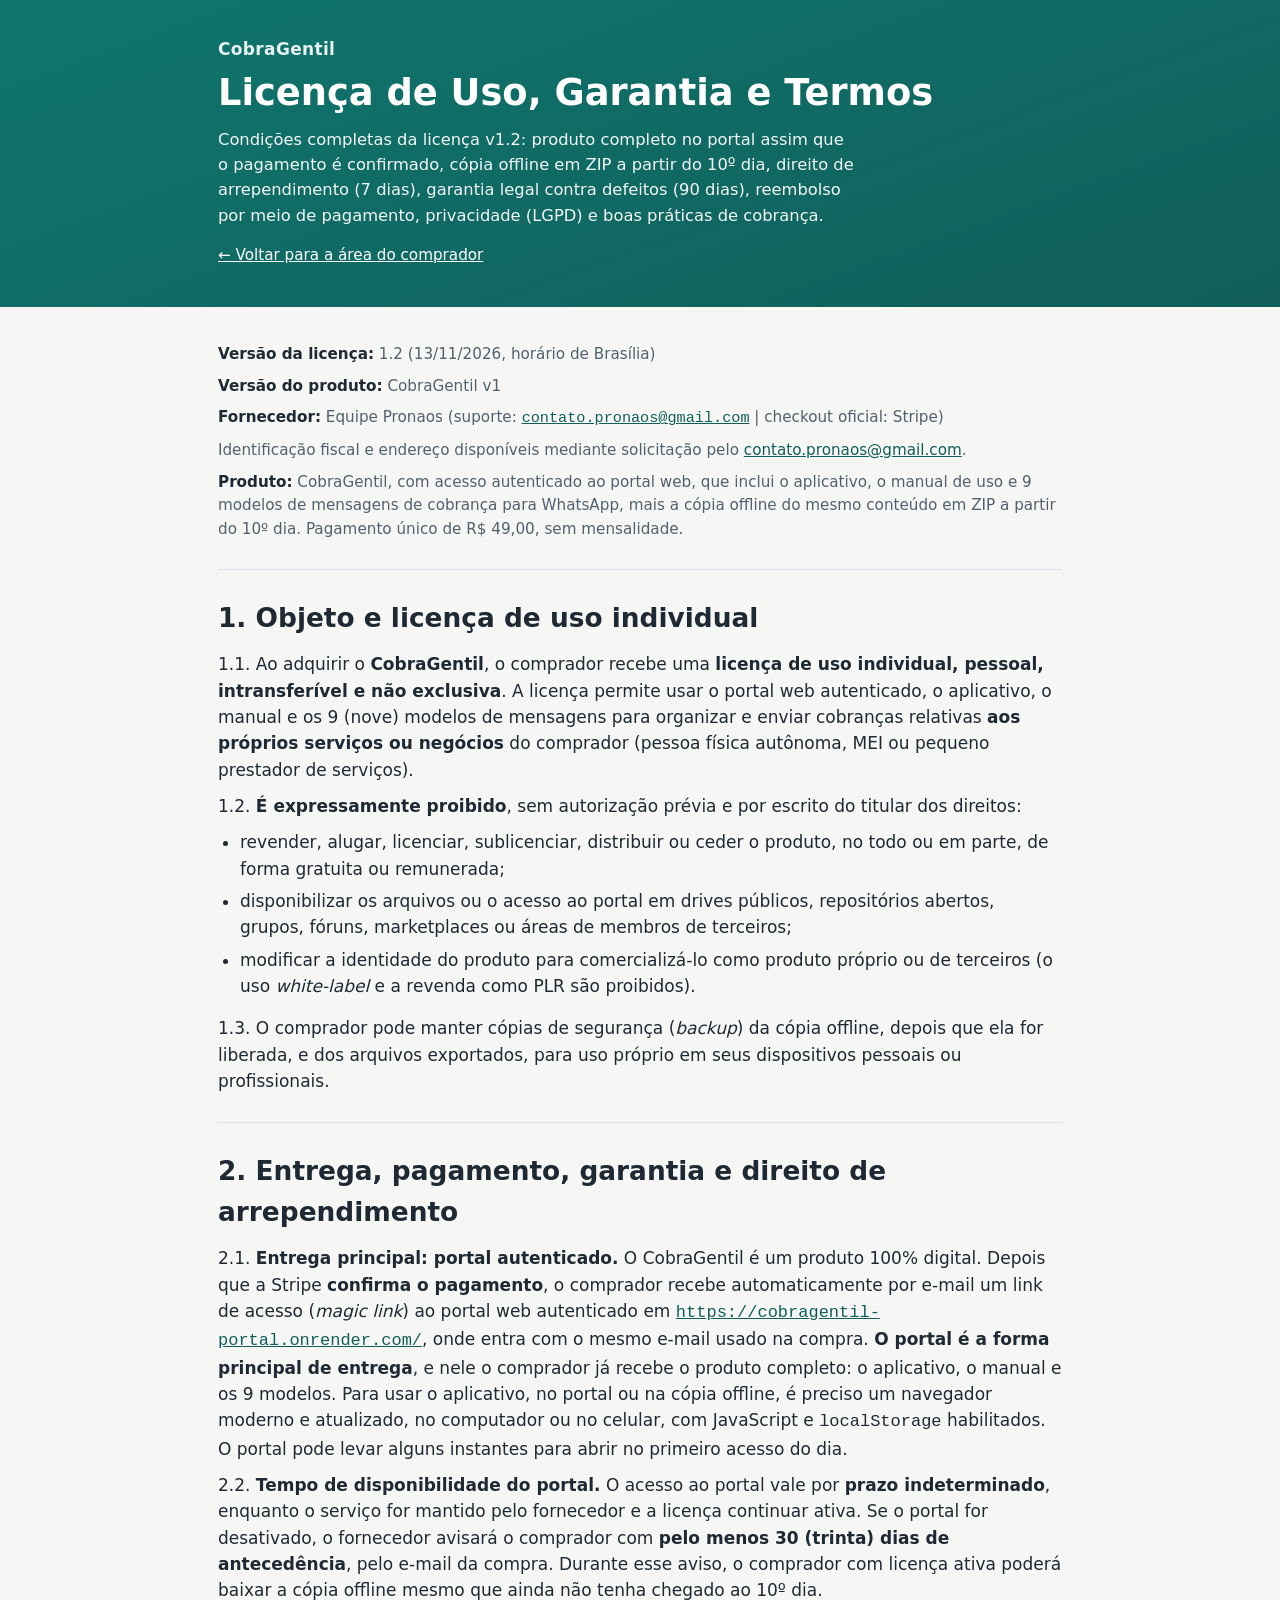
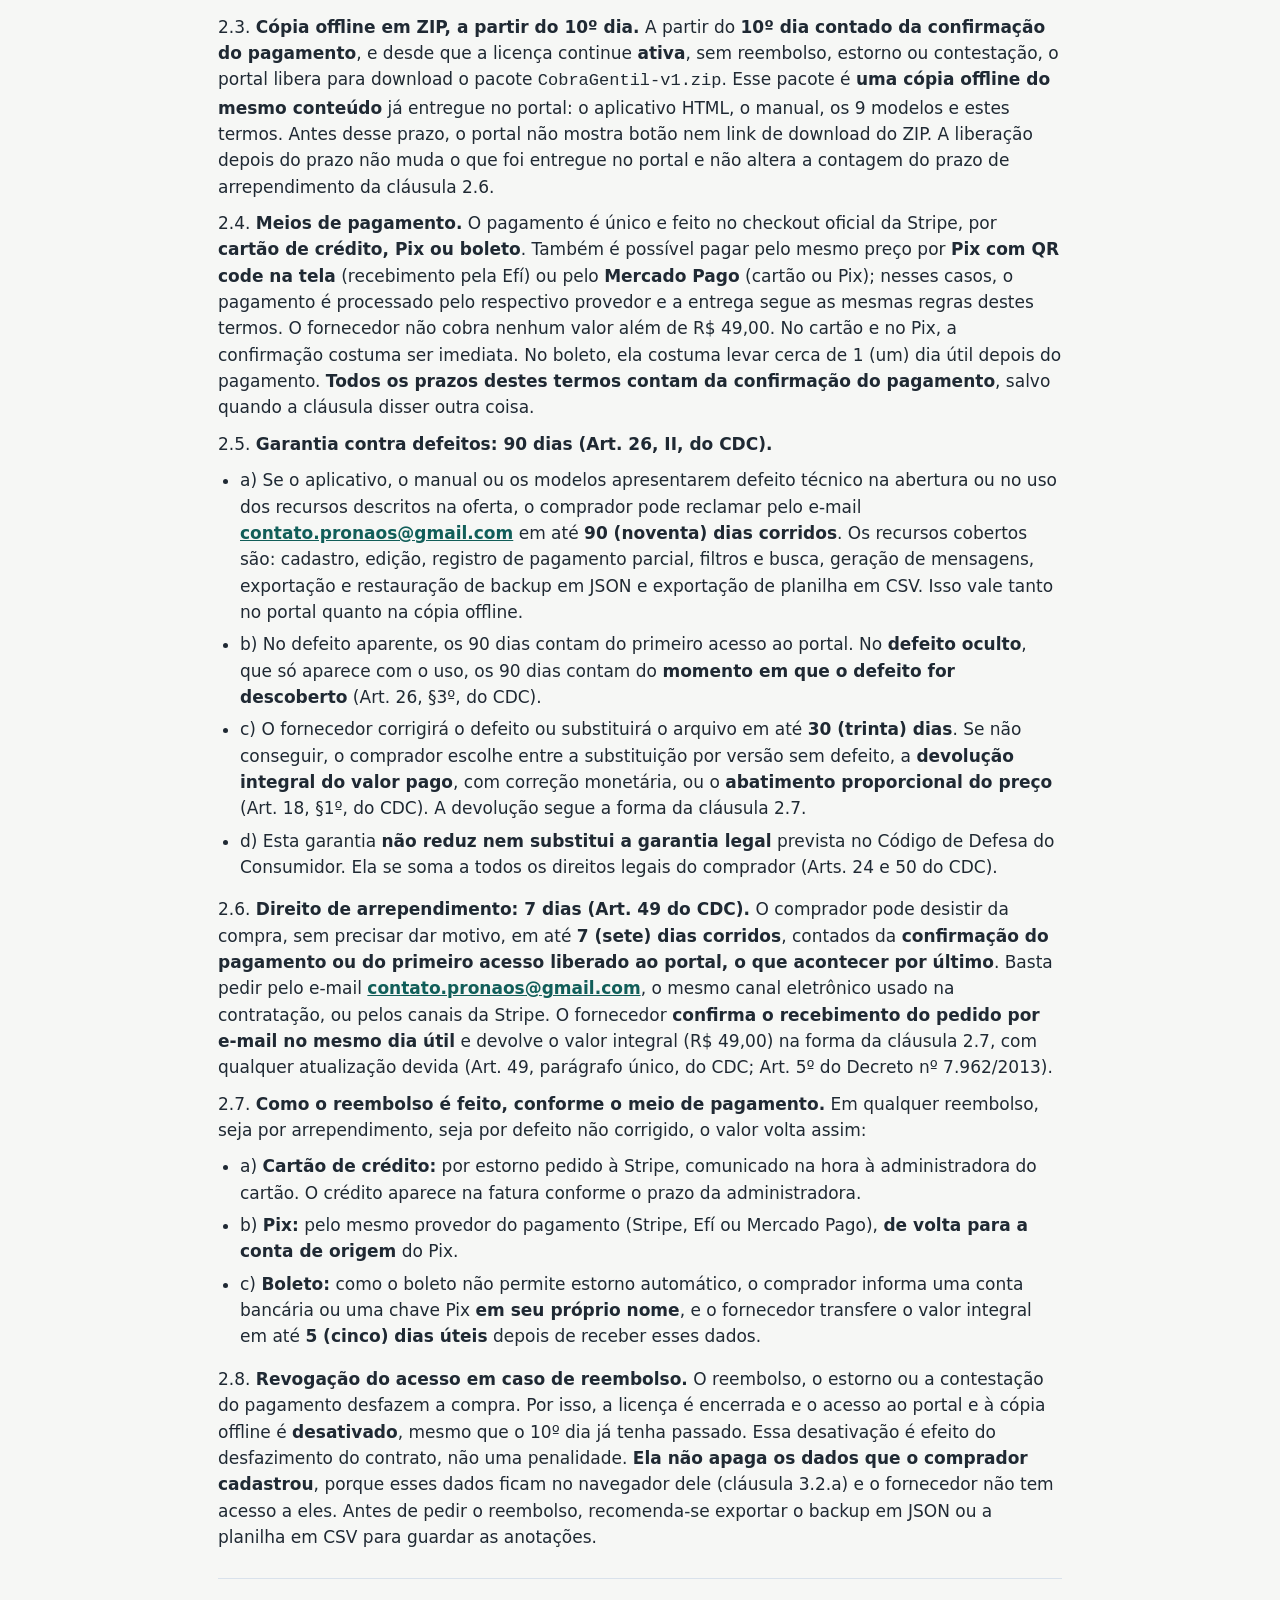
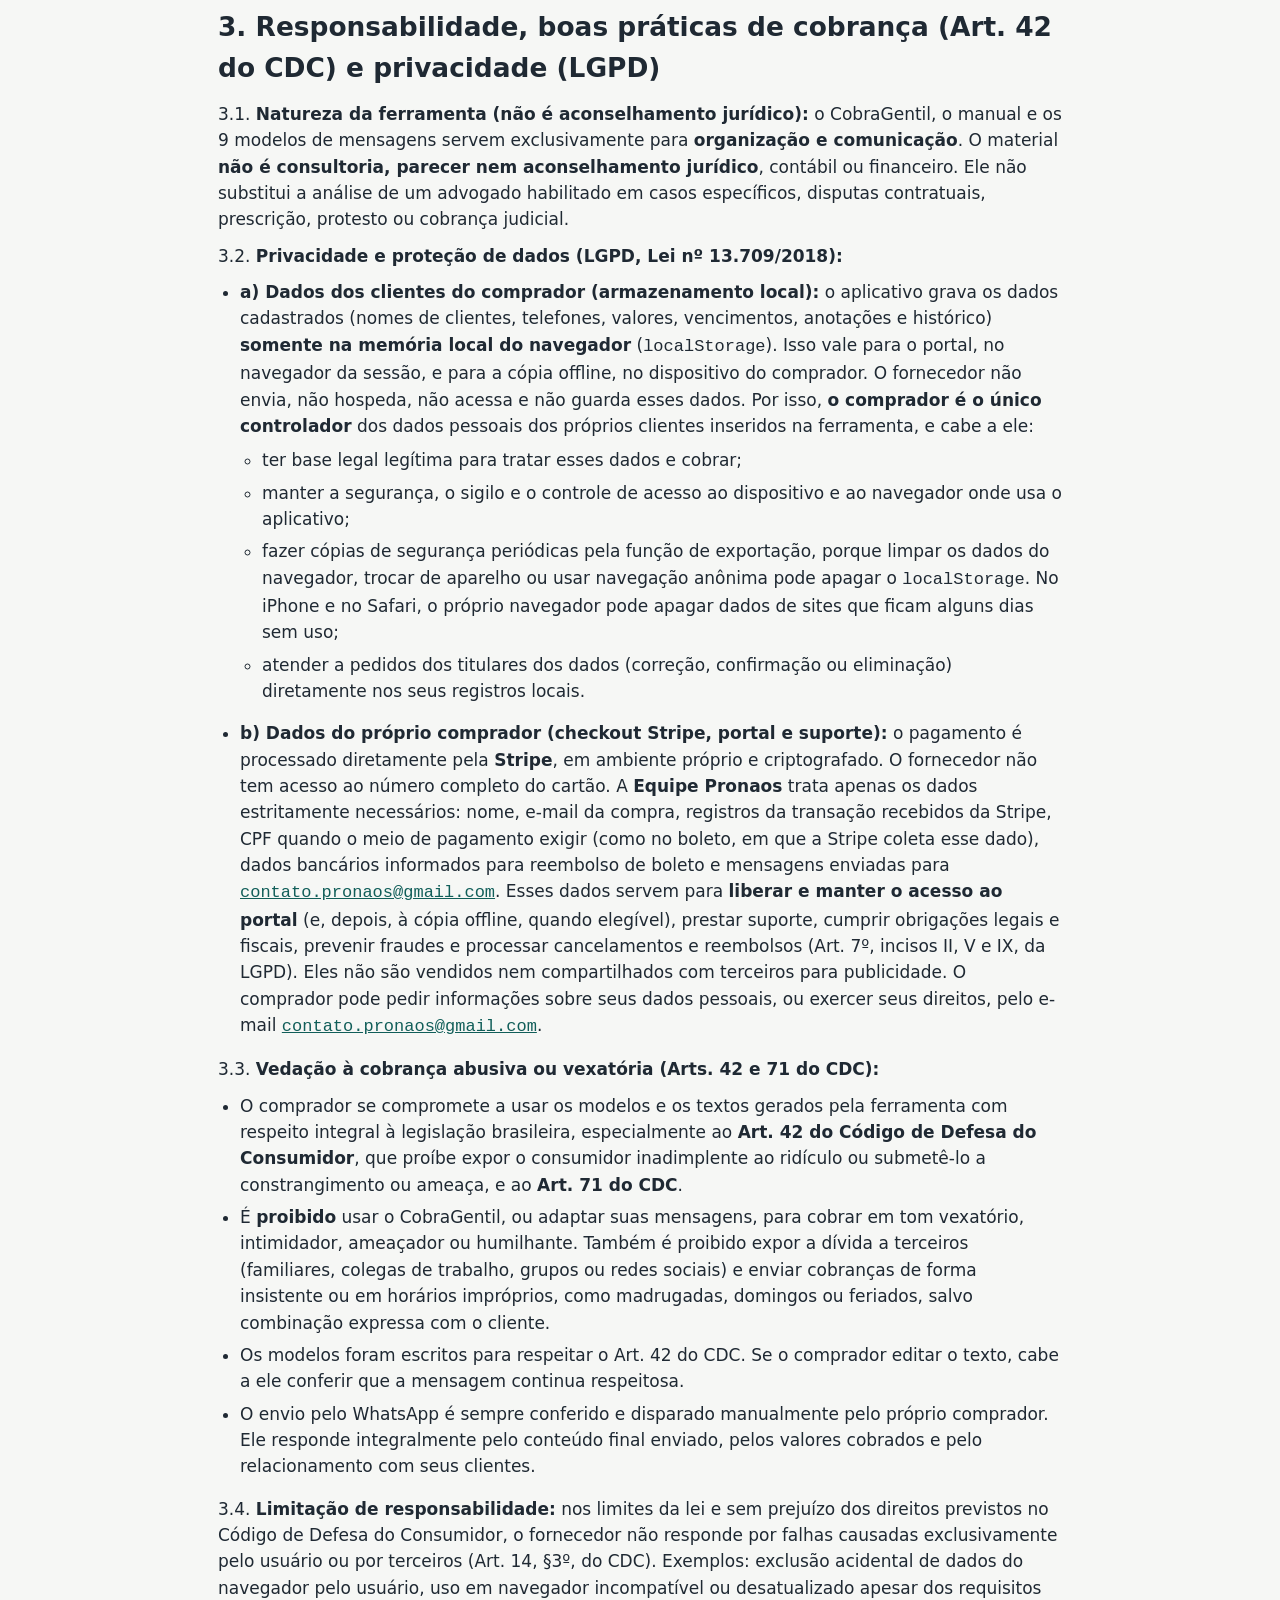
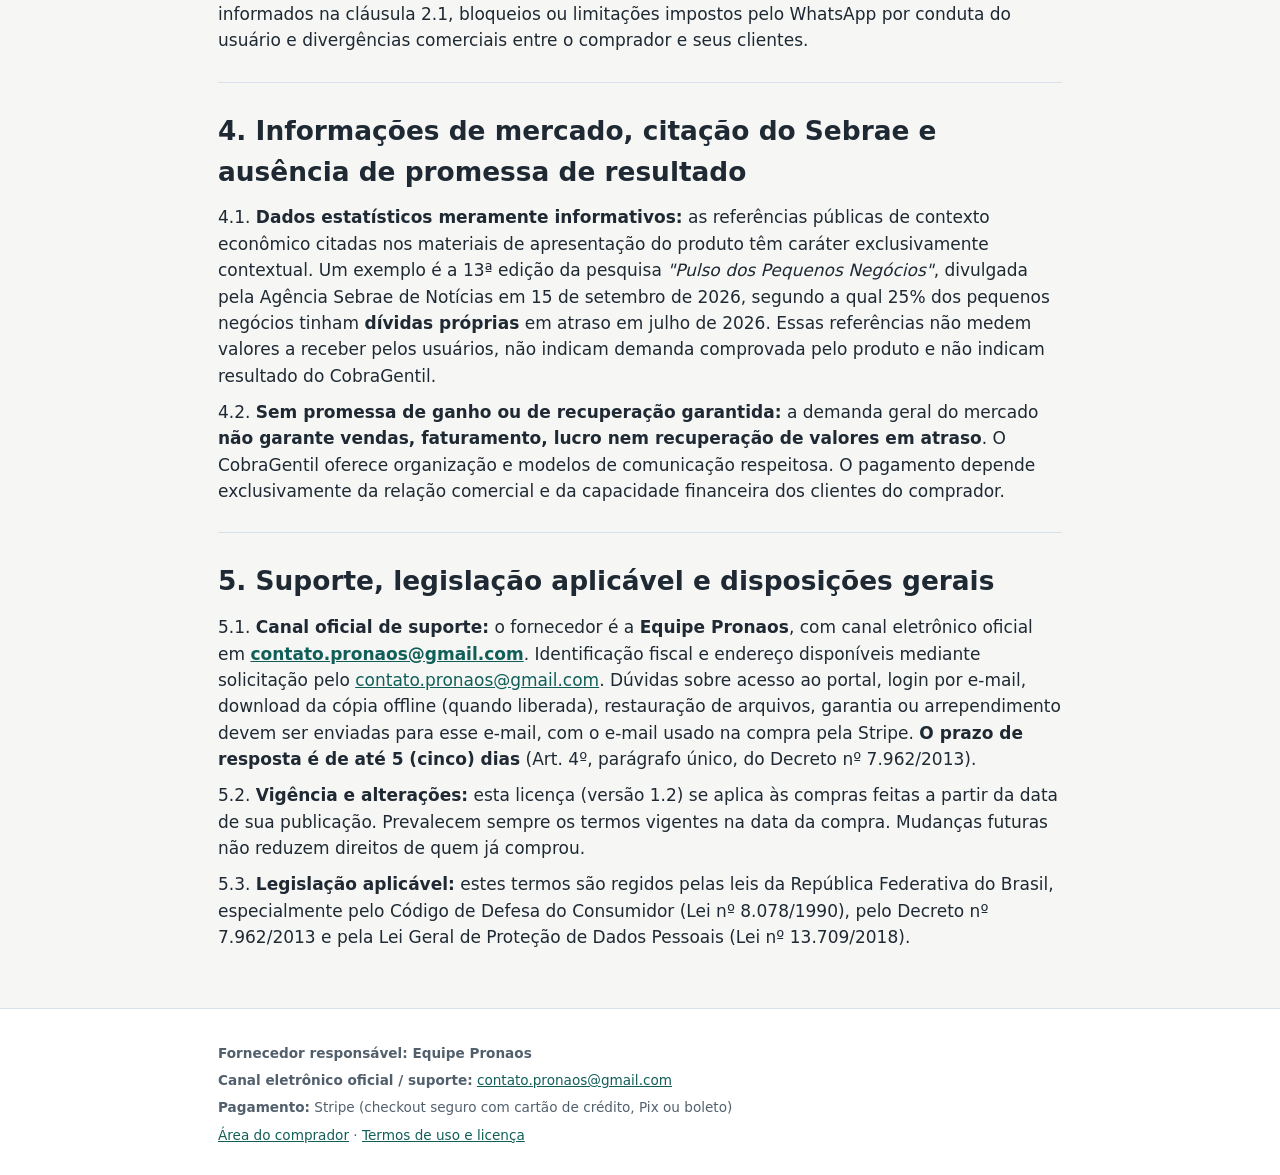
<file: web/termos.html>
<!DOCTYPE html>
<html lang="pt-BR">
<head>
<meta charset="UTF-8">
<meta name="viewport" content="width=device-width, initial-scale=1">
<meta name="robots" content="noindex, nofollow">
<title>Licença de Uso, Garantia e Termos · Portal CobraGentil</title>
<meta name="description" content="Licença de uso individual (v1.2), produto completo no portal desde a confirmação do pagamento, cópia offline em ZIP a partir do 10º dia, 7 dias de arrependimento (Art. 49 do CDC), garantia legal de 90 dias contra defeitos (Art. 26 do CDC), reembolso por meio de pagamento, privacidade (LGPD) e boas práticas de cobrança.">
<link rel="stylesheet" href="./css/portal.css">
<style>
.conteudo{padding:36px 0 48px}
.hero a.voltar{color:#fff;text-decoration:underline;font-size:.95rem;display:inline-block;margin-top:16px}
.meta{color:var(--sub);font-size:.95rem;margin:0 0 8px}
.meta strong{color:var(--texto)}
article p{margin:10px 0}
article ul{padding-left:22px;margin:8px 0 16px}
article li{margin:6px 0}
article h2{font-size:clamp(1.25rem,3.5vw,1.65rem);margin:28px 0 12px}
hr.sep{border:0;border-top:1px solid var(--borda);margin:28px 0}
</style>
</head>
<body>
<header class="hero">
  <div class="wrap">
    <div class="marca">CobraGentil</div>
    <h1>Licença de Uso, Garantia e Termos</h1>
    <p class="lead">Condições completas da licença v1.2: produto completo no portal assim que o pagamento é confirmado, cópia offline em ZIP a partir do 10º dia, direito de arrependimento (7 dias), garantia legal contra defeitos (90 dias), reembolso por meio de pagamento, privacidade (LGPD) e boas práticas de cobrança.</p>
    <a href="./index.html" class="voltar">← Voltar para a área do comprador</a>
  </div>
</header>
<main class="conteudo">
  <div class="wrap">
    <article>
<p class="meta"><strong>Versão da licença:</strong> 1.2 (13/11/2026, horário de Brasília)</p>
<p class="meta"><strong>Versão do produto:</strong> CobraGentil v1</p>
<p class="meta"><strong>Fornecedor:</strong> Equipe Pronaos (suporte: <code><a href="mailto:contato.pronaos@gmail.com">contato.pronaos@gmail.com</a></code> | checkout oficial: Stripe)</p>
<p class="meta">Identificação fiscal e endereço disponíveis mediante solicitação pelo <a href="mailto:contato.pronaos@gmail.com">contato.pronaos@gmail.com</a>.</p>
<p class="meta"><strong>Produto:</strong> CobraGentil, com acesso autenticado ao portal web, que inclui o aplicativo, o manual de uso e 9 modelos de mensagens de cobrança para WhatsApp, mais a cópia offline do mesmo conteúdo em ZIP a partir do 10º dia. Pagamento único de R$ 49,00, sem mensalidade.</p>
<hr class="sep">
<h2>1. Objeto e licença de uso individual</h2>
<p>1.1. Ao adquirir o <strong>CobraGentil</strong>, o comprador recebe uma <strong>licença de uso individual, pessoal, intransferível e não exclusiva</strong>. A licença permite usar o portal web autenticado, o aplicativo, o manual e os 9 (nove) modelos de mensagens para organizar e enviar cobranças relativas <strong>aos próprios serviços ou negócios</strong> do comprador (pessoa física autônoma, MEI ou pequeno prestador de serviços).</p>
<p>1.2. <strong>É expressamente proibido</strong>, sem autorização prévia e por escrito do titular dos direitos:</p>
<ul>
<li>revender, alugar, licenciar, sublicenciar, distribuir ou ceder o produto, no todo ou em parte, de forma gratuita ou remunerada;
</li><li>disponibilizar os arquivos ou o acesso ao portal em drives públicos, repositórios abertos, grupos, fóruns, marketplaces ou áreas de membros de terceiros;
</li><li>modificar a identidade do produto para comercializá-lo como produto próprio ou de terceiros (o uso <em>white-label</em> e a revenda como PLR são proibidos).
</li></ul>
<p>1.3. O comprador pode manter cópias de segurança (<em>backup</em>) da cópia offline, depois que ela for liberada, e dos arquivos exportados, para uso próprio em seus dispositivos pessoais ou profissionais.</p>
<hr class="sep">
<h2>2. Entrega, pagamento, garantia e direito de arrependimento</h2>
<p>2.1. <strong>Entrega principal: portal autenticado.</strong> O CobraGentil é um produto 100% digital. Depois que a Stripe <strong>confirma o pagamento</strong>, o comprador recebe automaticamente por e-mail um link de acesso (<em>magic link</em>) ao portal web autenticado em <code><a href="https://cobragentil-portal.onrender.com/" rel="noopener">https://cobragentil-portal.onrender.com/</a></code>, onde entra com o mesmo e-mail usado na compra. <strong>O portal é a forma principal de entrega</strong>, e nele o comprador já recebe o produto completo: o aplicativo, o manual e os 9 modelos. Para usar o aplicativo, no portal ou na cópia offline, é preciso um navegador moderno e atualizado, no computador ou no celular, com JavaScript e <code>localStorage</code> habilitados. O portal pode levar alguns instantes para abrir no primeiro acesso do dia.</p>
<p>2.2. <strong>Tempo de disponibilidade do portal.</strong> O acesso ao portal vale por <strong>prazo indeterminado</strong>, enquanto o serviço for mantido pelo fornecedor e a licença continuar ativa. Se o portal for desativado, o fornecedor avisará o comprador com <strong>pelo menos 30 (trinta) dias de antecedência</strong>, pelo e-mail da compra. Durante esse aviso, o comprador com licença ativa poderá baixar a cópia offline mesmo que ainda não tenha chegado ao 10º dia.</p>
<p>2.3. <strong>Cópia offline em ZIP, a partir do 10º dia.</strong> A partir do <strong>10º dia contado da confirmação do pagamento</strong>, e desde que a licença continue <strong>ativa</strong>, sem reembolso, estorno ou contestação, o portal libera para download o pacote <code>CobraGentil-v1.zip</code>. Esse pacote é <strong>uma cópia offline do mesmo conteúdo</strong> já entregue no portal: o aplicativo HTML, o manual, os 9 modelos e estes termos. Antes desse prazo, o portal não mostra botão nem link de download do ZIP. A liberação depois do prazo não muda o que foi entregue no portal e não altera a contagem do prazo de arrependimento da cláusula 2.6.</p>
<p>2.4. <strong>Meios de pagamento.</strong> O pagamento é único e feito no checkout oficial da Stripe, por <strong>cartão de crédito, Pix ou boleto</strong>. Também é possível pagar pelo mesmo preço por <strong>Pix com QR code na tela</strong> (recebimento pela Efí) ou pelo <strong>Mercado Pago</strong> (cartão ou Pix); nesses casos, o pagamento é processado pelo respectivo provedor e a entrega segue as mesmas regras destes termos. O fornecedor não cobra nenhum valor além de R$ 49,00. No cartão e no Pix, a confirmação costuma ser imediata. No boleto, ela costuma levar cerca de 1 (um) dia útil depois do pagamento. <strong>Todos os prazos destes termos contam da confirmação do pagamento</strong>, salvo quando a cláusula disser outra coisa.</p>
<p>2.5. <strong>Garantia contra defeitos: 90 dias (Art. 26, II, do CDC).</strong></p>
<ul>
<li>a) Se o aplicativo, o manual ou os modelos apresentarem defeito técnico na abertura ou no uso dos recursos descritos na oferta, o comprador pode reclamar pelo e-mail <strong><a href="mailto:contato.pronaos@gmail.com">contato.pronaos@gmail.com</a></strong> em até <strong>90 (noventa) dias corridos</strong>. Os recursos cobertos são: cadastro, edição, registro de pagamento parcial, filtros e busca, geração de mensagens, exportação e restauração de backup em JSON e exportação de planilha em CSV. Isso vale tanto no portal quanto na cópia offline.
</li><li>b) No defeito aparente, os 90 dias contam do primeiro acesso ao portal. No <strong>defeito oculto</strong>, que só aparece com o uso, os 90 dias contam do <strong>momento em que o defeito for descoberto</strong> (Art. 26, §3º, do CDC).
</li><li>c) O fornecedor corrigirá o defeito ou substituirá o arquivo em até <strong>30 (trinta) dias</strong>. Se não conseguir, o comprador escolhe entre a substituição por versão sem defeito, a <strong>devolução integral do valor pago</strong>, com correção monetária, ou o <strong>abatimento proporcional do preço</strong> (Art. 18, §1º, do CDC). A devolução segue a forma da cláusula 2.7.
</li><li>d) Esta garantia <strong>não reduz nem substitui a garantia legal</strong> prevista no Código de Defesa do Consumidor. Ela se soma a todos os direitos legais do comprador (Arts. 24 e 50 do CDC).
</li></ul>
<p>2.6. <strong>Direito de arrependimento: 7 dias (Art. 49 do CDC).</strong> O comprador pode desistir da compra, sem precisar dar motivo, em até <strong>7 (sete) dias corridos</strong>, contados da <strong>confirmação do pagamento ou do primeiro acesso liberado ao portal, o que acontecer por último</strong>. Basta pedir pelo e-mail <strong><a href="mailto:contato.pronaos@gmail.com">contato.pronaos@gmail.com</a></strong>, o mesmo canal eletrônico usado na contratação, ou pelos canais da Stripe. O fornecedor <strong>confirma o recebimento do pedido por e-mail no mesmo dia útil</strong> e devolve o valor integral (R$ 49,00) na forma da cláusula 2.7, com qualquer atualização devida (Art. 49, parágrafo único, do CDC; Art. 5º do Decreto nº 7.962/2013).</p>
<p>2.7. <strong>Como o reembolso é feito, conforme o meio de pagamento.</strong> Em qualquer reembolso, seja por arrependimento, seja por defeito não corrigido, o valor volta assim:</p>
<ul>
<li>a) <strong>Cartão de crédito:</strong> por estorno pedido à Stripe, comunicado na hora à administradora do cartão. O crédito aparece na fatura conforme o prazo da administradora.
</li><li>b) <strong>Pix:</strong> pelo mesmo provedor do pagamento (Stripe, Efí ou Mercado Pago), <strong>de volta para a conta de origem</strong> do Pix.
</li><li>c) <strong>Boleto:</strong> como o boleto não permite estorno automático, o comprador informa uma conta bancária ou uma chave Pix <strong>em seu próprio nome</strong>, e o fornecedor transfere o valor integral em até <strong>5 (cinco) dias úteis</strong> depois de receber esses dados.
</li></ul>
<p>2.8. <strong>Revogação do acesso em caso de reembolso.</strong> O reembolso, o estorno ou a contestação do pagamento desfazem a compra. Por isso, a licença é encerrada e o acesso ao portal e à cópia offline é <strong>desativado</strong>, mesmo que o 10º dia já tenha passado. Essa desativação é efeito do desfazimento do contrato, não uma penalidade. <strong>Ela não apaga os dados que o comprador cadastrou</strong>, porque esses dados ficam no navegador dele (cláusula 3.2.a) e o fornecedor não tem acesso a eles. Antes de pedir o reembolso, recomenda-se exportar o backup em JSON ou a planilha em CSV para guardar as anotações.</p>
<hr class="sep">
<h2>3. Responsabilidade, boas práticas de cobrança (Art. 42 do CDC) e privacidade (LGPD)</h2>
<p>3.1. <strong>Natureza da ferramenta (não é aconselhamento jurídico):</strong> o CobraGentil, o manual e os 9 modelos de mensagens servem exclusivamente para <strong>organização e comunicação</strong>. O material <strong>não é consultoria, parecer nem aconselhamento jurídico</strong>, contábil ou financeiro. Ele não substitui a análise de um advogado habilitado em casos específicos, disputas contratuais, prescrição, protesto ou cobrança judicial.</p>
<p>3.2. <strong>Privacidade e proteção de dados (LGPD, Lei nº 13.709/2018):</strong></p>
<ul>
<li><strong>a) Dados dos clientes do comprador (armazenamento local):</strong> o aplicativo grava os dados cadastrados (nomes de clientes, telefones, valores, vencimentos, anotações e histórico) <strong>somente na memória local do navegador</strong> (<code>localStorage</code>). Isso vale para o portal, no navegador da sessão, e para a cópia offline, no dispositivo do comprador. O fornecedor não envia, não hospeda, não acessa e não guarda esses dados. Por isso, <strong>o comprador é o único controlador</strong> dos dados pessoais dos próprios clientes inseridos na ferramenta, e cabe a ele:
<ul>
<li>ter base legal legítima para tratar esses dados e cobrar;
</li><li>manter a segurança, o sigilo e o controle de acesso ao dispositivo e ao navegador onde usa o aplicativo;
</li><li>fazer cópias de segurança periódicas pela função de exportação, porque limpar os dados do navegador, trocar de aparelho ou usar navegação anônima pode apagar o <code>localStorage</code>. No iPhone e no Safari, o próprio navegador pode apagar dados de sites que ficam alguns dias sem uso;
</li><li>atender a pedidos dos titulares dos dados (correção, confirmação ou eliminação) diretamente nos seus registros locais.
</li></ul>
</li><li><strong>b) Dados do próprio comprador (checkout Stripe, portal e suporte):</strong> o pagamento é processado diretamente pela <strong>Stripe</strong>, em ambiente próprio e criptografado. O fornecedor não tem acesso ao número completo do cartão. A <strong>Equipe Pronaos</strong> trata apenas os dados estritamente necessários: nome, e-mail da compra, registros da transação recebidos da Stripe, CPF quando o meio de pagamento exigir (como no boleto, em que a Stripe coleta esse dado), dados bancários informados para reembolso de boleto e mensagens enviadas para <code><a href="mailto:contato.pronaos@gmail.com">contato.pronaos@gmail.com</a></code>. Esses dados servem para <strong>liberar e manter o acesso ao portal</strong> (e, depois, à cópia offline, quando elegível), prestar suporte, cumprir obrigações legais e fiscais, prevenir fraudes e processar cancelamentos e reembolsos (Art. 7º, incisos II, V e IX, da LGPD). Eles não são vendidos nem compartilhados com terceiros para publicidade. O comprador pode pedir informações sobre seus dados pessoais, ou exercer seus direitos, pelo e-mail <code><a href="mailto:contato.pronaos@gmail.com">contato.pronaos@gmail.com</a></code>.
</li></ul>
<p>3.3. <strong>Vedação à cobrança abusiva ou vexatória (Arts. 42 e 71 do CDC):</strong></p>
<ul>
<li>O comprador se compromete a usar os modelos e os textos gerados pela ferramenta com respeito integral à legislação brasileira, especialmente ao <strong>Art. 42 do Código de Defesa do Consumidor</strong>, que proíbe expor o consumidor inadimplente ao ridículo ou submetê-lo a constrangimento ou ameaça, e ao <strong>Art. 71 do CDC</strong>.
</li><li>É <strong>proibido</strong> usar o CobraGentil, ou adaptar suas mensagens, para cobrar em tom vexatório, intimidador, ameaçador ou humilhante. Também é proibido expor a dívida a terceiros (familiares, colegas de trabalho, grupos ou redes sociais) e enviar cobranças de forma insistente ou em horários impróprios, como madrugadas, domingos ou feriados, salvo combinação expressa com o cliente.
</li><li>Os modelos foram escritos para respeitar o Art. 42 do CDC. Se o comprador editar o texto, cabe a ele conferir que a mensagem continua respeitosa.
</li><li>O envio pelo WhatsApp é sempre conferido e disparado manualmente pelo próprio comprador. Ele responde integralmente pelo conteúdo final enviado, pelos valores cobrados e pelo relacionamento com seus clientes.
</li></ul>
<p>3.4. <strong>Limitação de responsabilidade:</strong> nos limites da lei e sem prejuízo dos direitos previstos no Código de Defesa do Consumidor, o fornecedor não responde por falhas causadas exclusivamente pelo usuário ou por terceiros (Art. 14, §3º, do CDC). Exemplos: exclusão acidental de dados do navegador pelo usuário, uso em navegador incompatível ou desatualizado apesar dos requisitos informados na cláusula 2.1, bloqueios ou limitações impostos pelo WhatsApp por conduta do usuário e divergências comerciais entre o comprador e seus clientes.</p>
<hr class="sep">
<h2>4. Informações de mercado, citação do Sebrae e ausência de promessa de resultado</h2>
<p>4.1. <strong>Dados estatísticos meramente informativos:</strong> as referências públicas de contexto econômico citadas nos materiais de apresentação do produto têm caráter exclusivamente contextual. Um exemplo é a 13ª edição da pesquisa <em>"Pulso dos Pequenos Negócios"</em>, divulgada pela Agência Sebrae de Notícias em 15 de setembro de 2026, segundo a qual 25% dos pequenos negócios tinham <strong>dívidas próprias</strong> em atraso em julho de 2026. Essas referências não medem valores a receber pelos usuários, não indicam demanda comprovada pelo produto e não indicam resultado do CobraGentil.</p>
<p>4.2. <strong>Sem promessa de ganho ou de recuperação garantida:</strong> a demanda geral do mercado <strong>não garante vendas, faturamento, lucro nem recuperação de valores em atraso</strong>. O CobraGentil oferece organização e modelos de comunicação respeitosa. O pagamento depende exclusivamente da relação comercial e da capacidade financeira dos clientes do comprador.</p>
<hr class="sep">
<h2>5. Suporte, legislação aplicável e disposições gerais</h2>
<p>5.1. <strong>Canal oficial de suporte:</strong> o fornecedor é a <strong>Equipe Pronaos</strong>, com canal eletrônico oficial em <strong><a href="mailto:contato.pronaos@gmail.com">contato.pronaos@gmail.com</a></strong>. Identificação fiscal e endereço disponíveis mediante solicitação pelo <a href="mailto:contato.pronaos@gmail.com">contato.pronaos@gmail.com</a>. Dúvidas sobre acesso ao portal, login por e-mail, download da cópia offline (quando liberada), restauração de arquivos, garantia ou arrependimento devem ser enviadas para esse e-mail, com o e-mail usado na compra pela Stripe. <strong>O prazo de resposta é de até 5 (cinco) dias</strong> (Art. 4º, parágrafo único, do Decreto nº 7.962/2013).</p>
<p>5.2. <strong>Vigência e alterações:</strong> esta licença (versão 1.2) se aplica às compras feitas a partir da data de sua publicação. Prevalecem sempre os termos vigentes na data da compra. Mudanças futuras não reduzem direitos de quem já comprou.</p>
<p>5.3. <strong>Legislação aplicável:</strong> estes termos são regidos pelas leis da República Federativa do Brasil, especialmente pelo Código de Defesa do Consumidor (Lei nº 8.078/1990), pelo Decreto nº 7.962/2013 e pela Lei Geral de Proteção de Dados Pessoais (Lei nº 13.709/2018).</p>
    </article>
  </div>
</main>
<footer>
  <div class="wrap">
    <p><b>Fornecedor responsável: Equipe Pronaos</b></p>
    <p><b>Canal eletrônico oficial / suporte:</b> <a href="mailto:contato.pronaos@gmail.com">contato.pronaos@gmail.com</a></p>
    <p><b>Pagamento:</b> Stripe (checkout seguro com cartão de crédito, Pix ou boleto)</p>
    <p><a href="./index.html">Área do comprador</a> · <a href="./termos.html">Termos de uso e licença</a></p>
  </div>
</footer>
</body>
</html>
</file>
<file: web/css/portal.css>
:root{--verde:#0f766e;--verde-esc:#115e59;--verde-cl:#ccfbf1;--fundo:#f6f7f5;--texto:#1f2933;--sub:#52606d;--borda:#d9e2ec;--alerta:#92400e;--alerta-cl:#fef3c7;--erro:#b91c1c;--erro-cl:#fee2e2;--ok:#15803d;--ok-cl:#dcfce7;--raio:14px}
*{box-sizing:border-box}
html{-webkit-text-size-adjust:100%}
body{margin:0;font-family:system-ui,-apple-system,"Segoe UI",Roboto,Arial,sans-serif;color:var(--texto);background:#fff;line-height:1.55;font-size:17px}
.wrap{max-width:880px;margin:0 auto;padding:0 18px}
header.hero{background:linear-gradient(160deg,var(--verde),var(--verde-esc));color:#fff;padding:36px 0 40px}
.hero .marca{font-weight:700;letter-spacing:.02em;opacity:.9}
.hero h1{font-size:clamp(1.6rem,4.5vw,2.3rem);line-height:1.15;margin:10px 0 12px}
.hero p.lead{font-size:1.02rem;max-width:640px;margin:0;opacity:.95}
.topo-acoes{margin-top:16px;display:flex;flex-wrap:wrap;gap:8px}
main{padding:28px 0 48px;background:var(--fundo);min-height:50vh}
.caixa{background:#fff;border:2px solid var(--verde);border-radius:var(--raio);padding:26px 22px;max-width:720px;margin:0 auto 18px}
.caixa.simples{border-color:var(--borda)}
.badge{display:inline-block;background:var(--verde-cl);color:var(--verde-esc);font-weight:700;font-size:.85rem;padding:4px 10px;border-radius:999px;margin-bottom:10px}
.badge.ok{background:var(--ok-cl);color:var(--ok)}
.badge.alerta{background:var(--erro-cl);color:var(--erro)}
.badge.neutro{background:var(--fundo);color:var(--sub)}
h2{font-size:clamp(1.2rem,3vw,1.5rem);margin:0 0 12px}
label{display:block;font-size:.9rem;color:var(--sub);margin:10px 0 4px}
input[type=email]{width:100%;font:inherit;padding:10px 12px;border:1px solid var(--borda);border-radius:10px}
.cta,.btn{display:inline-block;background:#fff;color:var(--verde-esc);font-weight:700;border:0;border-radius:999px;padding:13px 24px;font-size:1rem;cursor:pointer;text-decoration:none;font-family:inherit;margin:8px 8px 0 0}
.cta.escuro,.btn.escuro{background:var(--verde);color:#fff}
.cta:disabled,.btn:disabled{opacity:.55;cursor:not-allowed;background:#9ca3af;color:#fff}
.cta-nota{display:block;font-size:.88rem;margin-top:8px;color:var(--sub)}
.aviso{background:var(--alerta-cl);color:var(--alerta);border-radius:10px;padding:10px 12px;font-size:.94rem}
.erro{background:var(--erro-cl);color:var(--erro);border-radius:10px;padding:10px 12px;font-size:.94rem}
.okmsg{background:var(--ok-cl);color:var(--ok);border-radius:10px;padding:10px 12px;font-size:.94rem}
.meta-lista{padding-left:18px;margin:8px 0 16px}
.meta-lista li{margin:6px 0}
.acoes{margin-top:16px}
#app-frame-wrap{background:#fff;border:1px solid var(--borda);border-radius:var(--raio);overflow:hidden;min-height:70vh}
#app-frame{width:100%;min-height:78vh;border:0;background:#fff}
.oculto{display:none !important}
footer{padding:28px 0 40px;font-size:.85rem;color:var(--sub);border-top:1px solid var(--borda);background:#fff}
footer p{margin:6px 0}
a{color:var(--verde-esc)}
</file>
